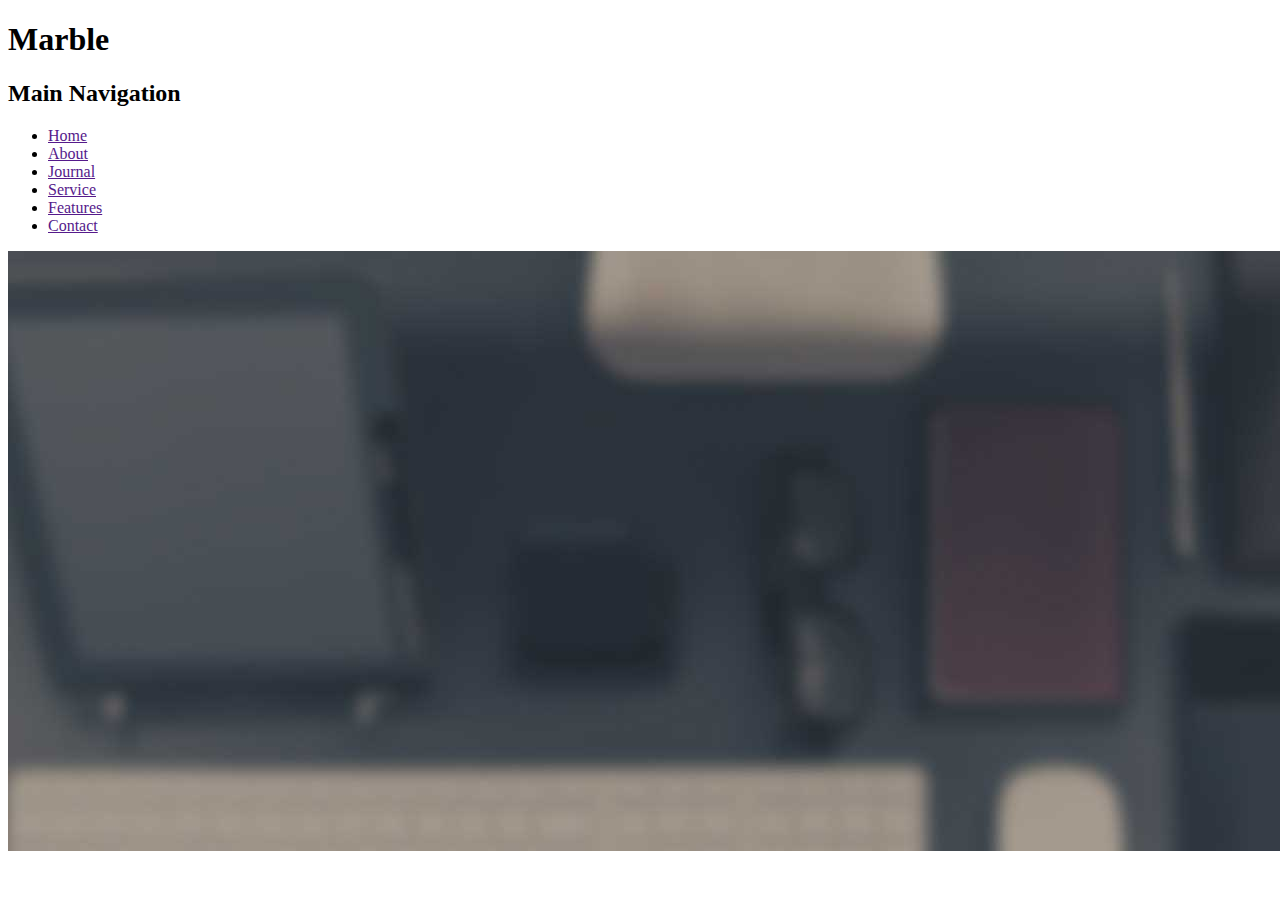
<file: 004/index.html>
<!DOCTYPE html>
<html lang="en">
<head>
	<meta charset="UTF-8">
	<title>Marble</title>
	<link href="style.css" rel="stylesheet" type="text/css">
	<meta name="viewport" content="width=device-width">	
</head>
<body>
	
	<header>
		<div class="wrapper">
			
			<h1 class="logo">Marble</h1>
			<nav>
				<h2> Main Navigation</h2>
				
				<div id="burger-nav">
				</div>
				
				<ul>
					<li><a href="" class="current">Home</a></li>
					<li> <a href="">About</a></li>
					<li> <a href="">Journal</a></li>
					<li> <a href="">Service</a></li>
					<li> <a href="">Features</a></li>
					<li> <a href="">Contact</a></li>
				
				</ul>
			</nav>
			
		</div>
	</header>
	
	<div id="main-banner">
		
		<!-- Change to the picture element -->
		<img src="images/banner.jpg" alt="banner">
		
	</div>
</body>
</html>
</file>
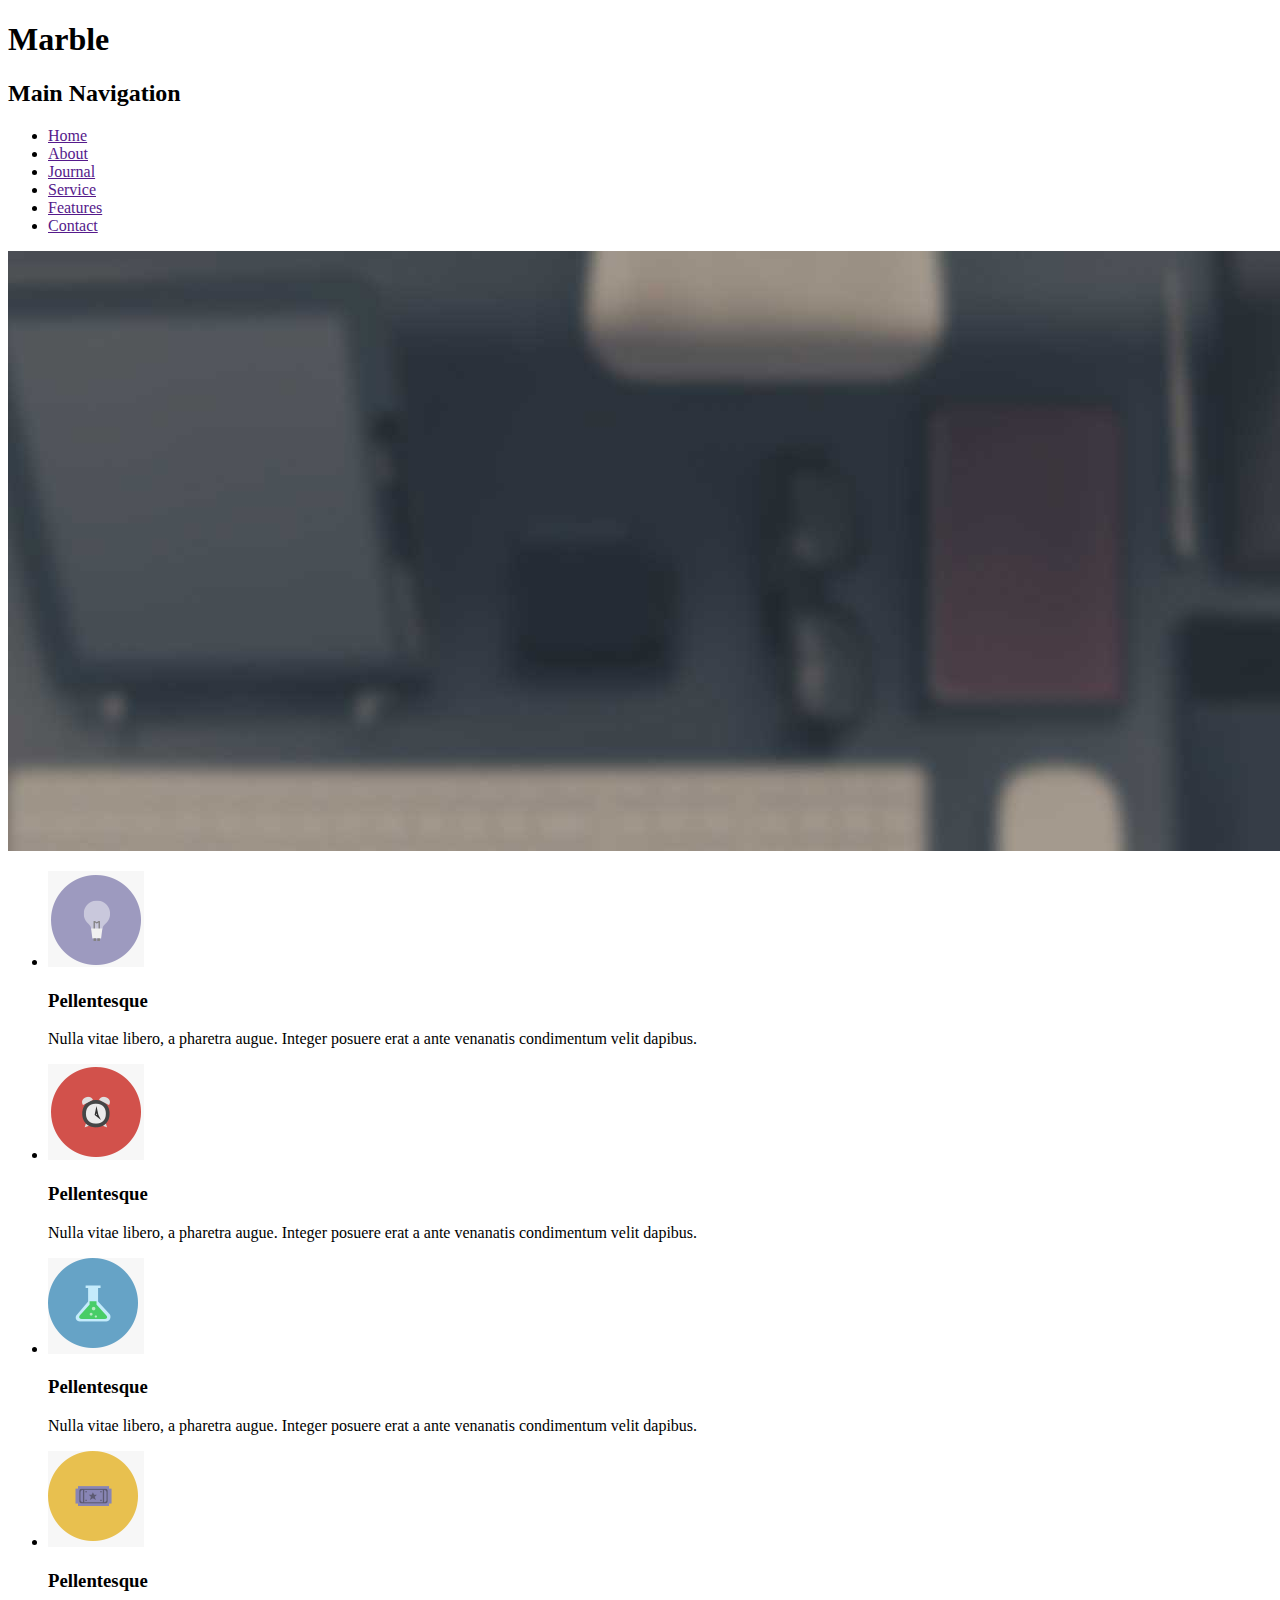
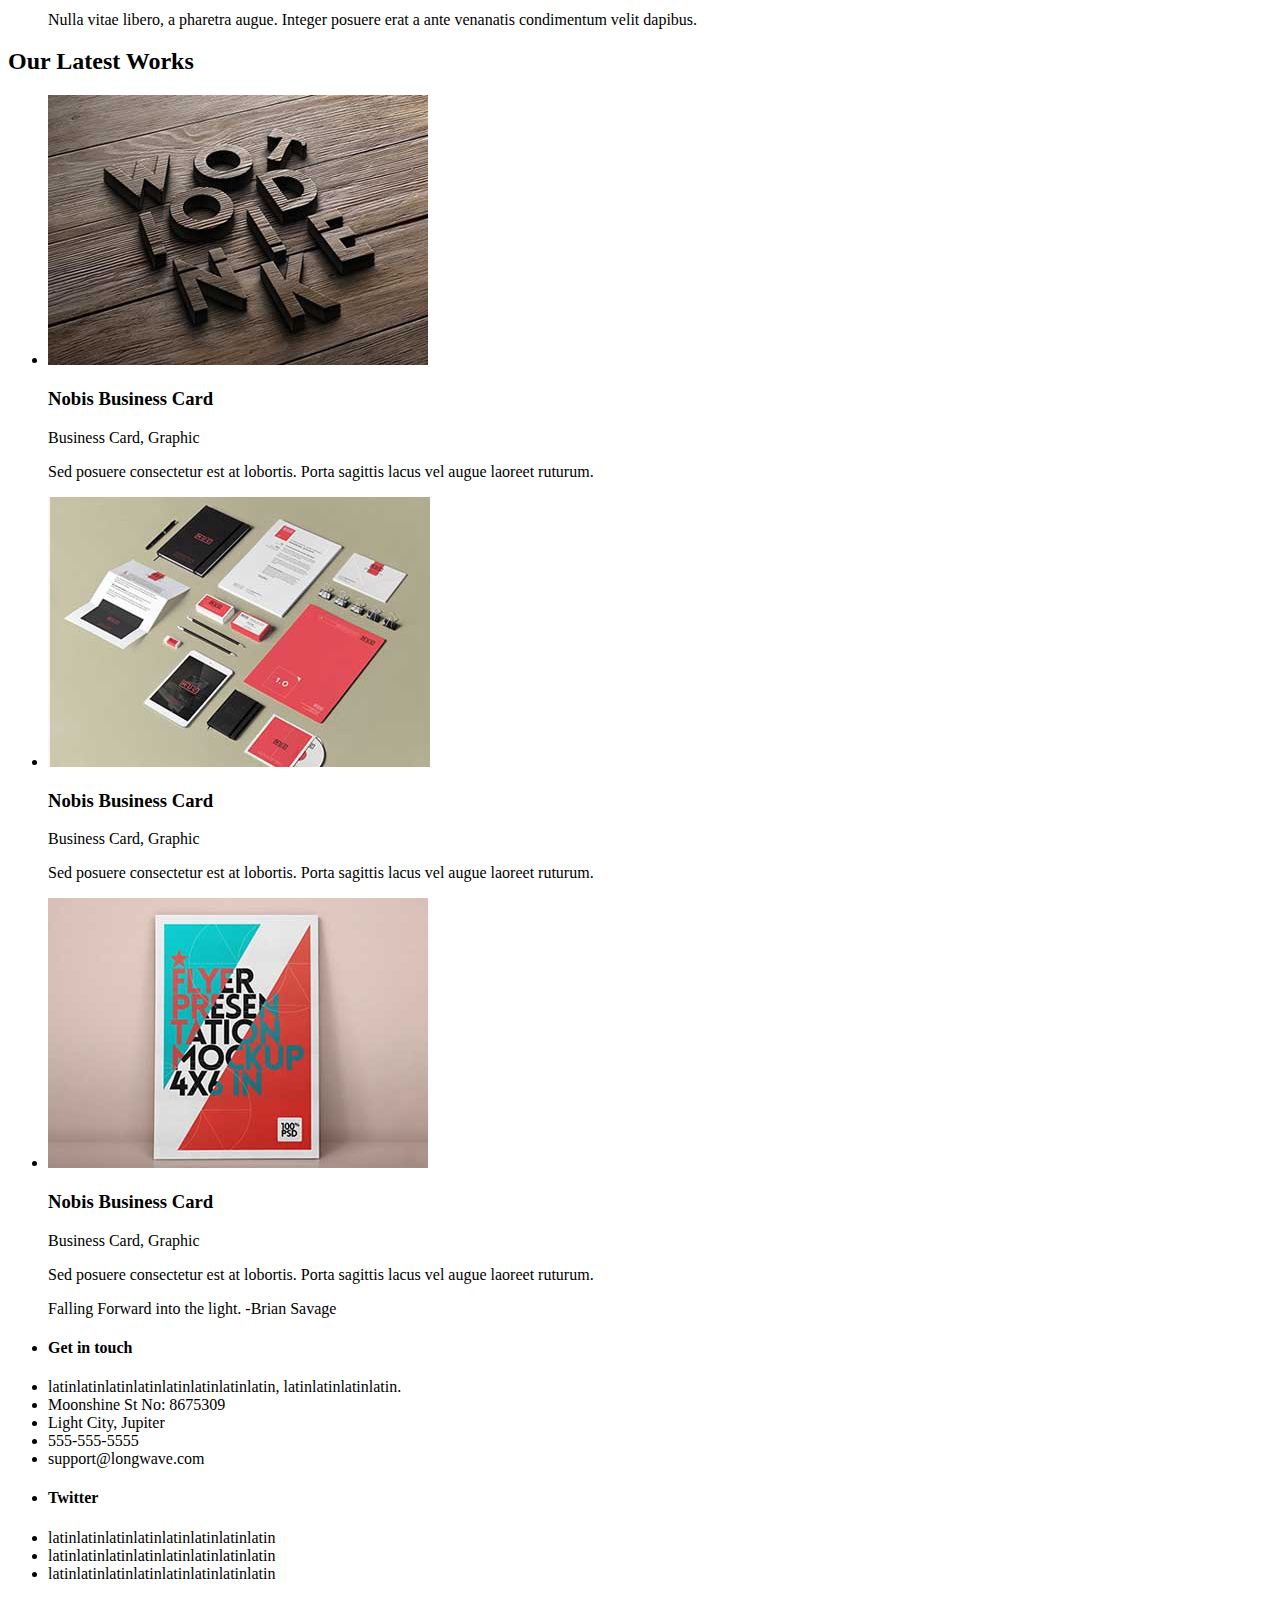
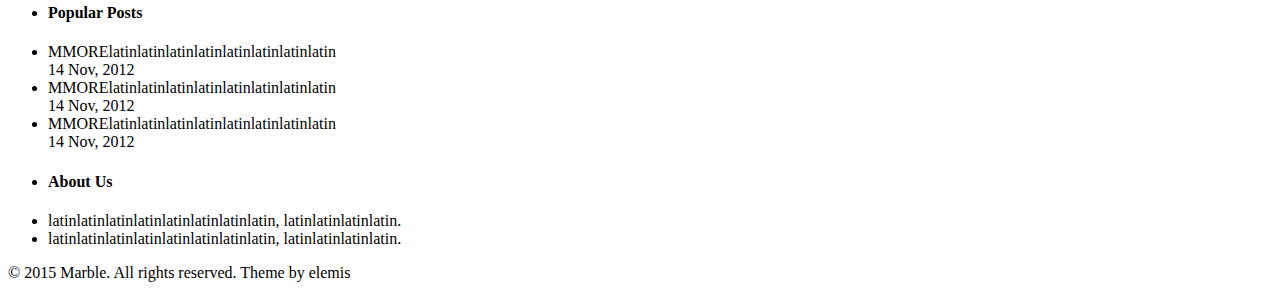
<file: 005/index.html>
<!DOCTYPE html>
<html lang="en">
<head>
	<meta charset="UTF-8">
	<title>Marble</title>
	<link href="style.css" rel="stylesheet" type="text/css">
	<meta name="viewport" content="width=device-width">	
</head>
<body>
	
	<header>
		<div class="wrapper">
			
			<h1 class="logo">Marble</h1>
			<nav>
				<h2> Main Navigation</h2>
				
				<div id="burger-nav">
				</div>
				
				<ul>
					<li><a href="" class="current">Home</a></li>
					<li> <a href="">About</a></li>
					<li> <a href="">Journal</a></li>
					<li> <a href="">Service</a></li>
					<li> <a href="">Features</a></li>
					<li> <a href="">Contact</a></li>
				
				</ul>
			</nav>
			
		</div>
	</header>
	
	<div id="main-banner">
		
		<!-- Change to the picture element -->
		<img src="images/banner.jpg" alt="banner">
		
	</div>
	
	<main class="wrapper">
		
		<section id="selling-points">
			<ul>
				<li>
					<img src="images/icon-1.png" alt="selling point">
					<h3>Pellentesque</h3>
					<p>Nulla vitae libero, a pharetra augue. Integer posuere erat a ante venanatis condimentum velit dapibus.</p>
				</li>

				<li>
					<img src="images/icon-2.png" alt="selling point">
					<h3>Pellentesque</h3>
					<p>Nulla vitae libero, a pharetra augue. Integer posuere erat a ante venanatis condimentum velit dapibus.</p>
				</li>

				<li>
					<img src="images/icon-3.png" alt="selling point">
					<h3>Pellentesque</h3>
					<p>Nulla vitae libero, a pharetra augue. Integer posuere erat a ante venanatis condimentum velit dapibus.</p>
				</li>

				<li>
					<img src="images/icon-4.png" alt="selling point">
					<h3>Pellentesque</h3>
					<p>Nulla vitae libero, a pharetra augue. Integer posuere erat a ante venanatis condimentum velit dapibus.</p>
				</li>
			</ul>
		</section>
		
		<section id="latest-work">
			<h2> Our Latest Works</h2>
			
			<ul>
				<li>
					<img src="images/snap-1.jpg" alt="work">
					<h3>Nobis Business Card</h3>
					<p class="tags"> Business Card, Graphic</p>
					<p> Sed posuere consectetur est at lobortis. Porta sagittis lacus vel augue laoreet ruturum.</p>				
				</li>
				<li>
					<img src="images/snap-2.jpg" alt="work">
					<h3>Nobis Business Card</h3>
					<p class="tags"> Business Card, Graphic</p>
					<p> Sed posuere consectetur est at lobortis. Porta sagittis lacus vel augue laoreet ruturum.</p>				
				</li>
				<li>
					<img src="images/snap-3.jpg" alt="work">
					<h3>Nobis Business Card</h3>
					<p class="tags"> Business Card, Graphic</p>
					<p> Sed posuere consectetur est at lobortis. Porta sagittis lacus vel augue laoreet ruturum.</p>				
				</li>						
			</ul>
		</section>
			
	</main>
	<div id="quote">
		<blockquote> Falling Forward into the light. -Brian Savage </blockquote>
	</div>
	
	<footer>
		<div class="wrapper">
			<ul>
				<li><h4>Get in touch</h4></li>
				<li>latinlatinlatinlatinlatinlatinlatinlatin, latinlatinlatinlatin.</li>
				<li>Moonshine St No: 8675309</li>
				<li>Light City, Jupiter</li>
				<li>555-555-5555</li>
				<li>support@longwave.com</li>
			</ul>
			<ul>
				<li><h4>Twitter</h4></li>
				<li class="tw">latinlatinlatinlatinlatinlatinlatinlatin</li>
				<li class="tw">latinlatinlatinlatinlatinlatinlatinlatin</li>
				<li class="tw">latinlatinlatinlatinlatinlatinlatinlatin</li>
			</ul>
			<ul>
				<li><h4>Popular Posts</h4></li>
				<li>MMORElatinlatinlatinlatinlatinlatinlatinlatin<br />14 Nov, 2012</li>
				<li>MMORElatinlatinlatinlatinlatinlatinlatinlatin<br />14 Nov, 2012</li>
				<li>MMORElatinlatinlatinlatinlatinlatinlatinlatin<br />14 Nov, 2012</li>
			</ul>
			<ul>
				<li><h4>About Us</h4></li>			
				<li>latinlatinlatinlatinlatinlatinlatinlatin, latinlatinlatinlatin.</li>
				<li>latinlatinlatinlatinlatinlatinlatinlatin, latinlatinlatinlatin.</li>		
			</ul>
			
			<div id="copyright">&copy; 2015 Marble. All rights reserved. Theme by elemis</div>
		</div>
	</footer>
			
			
</body>
</html>
</file>
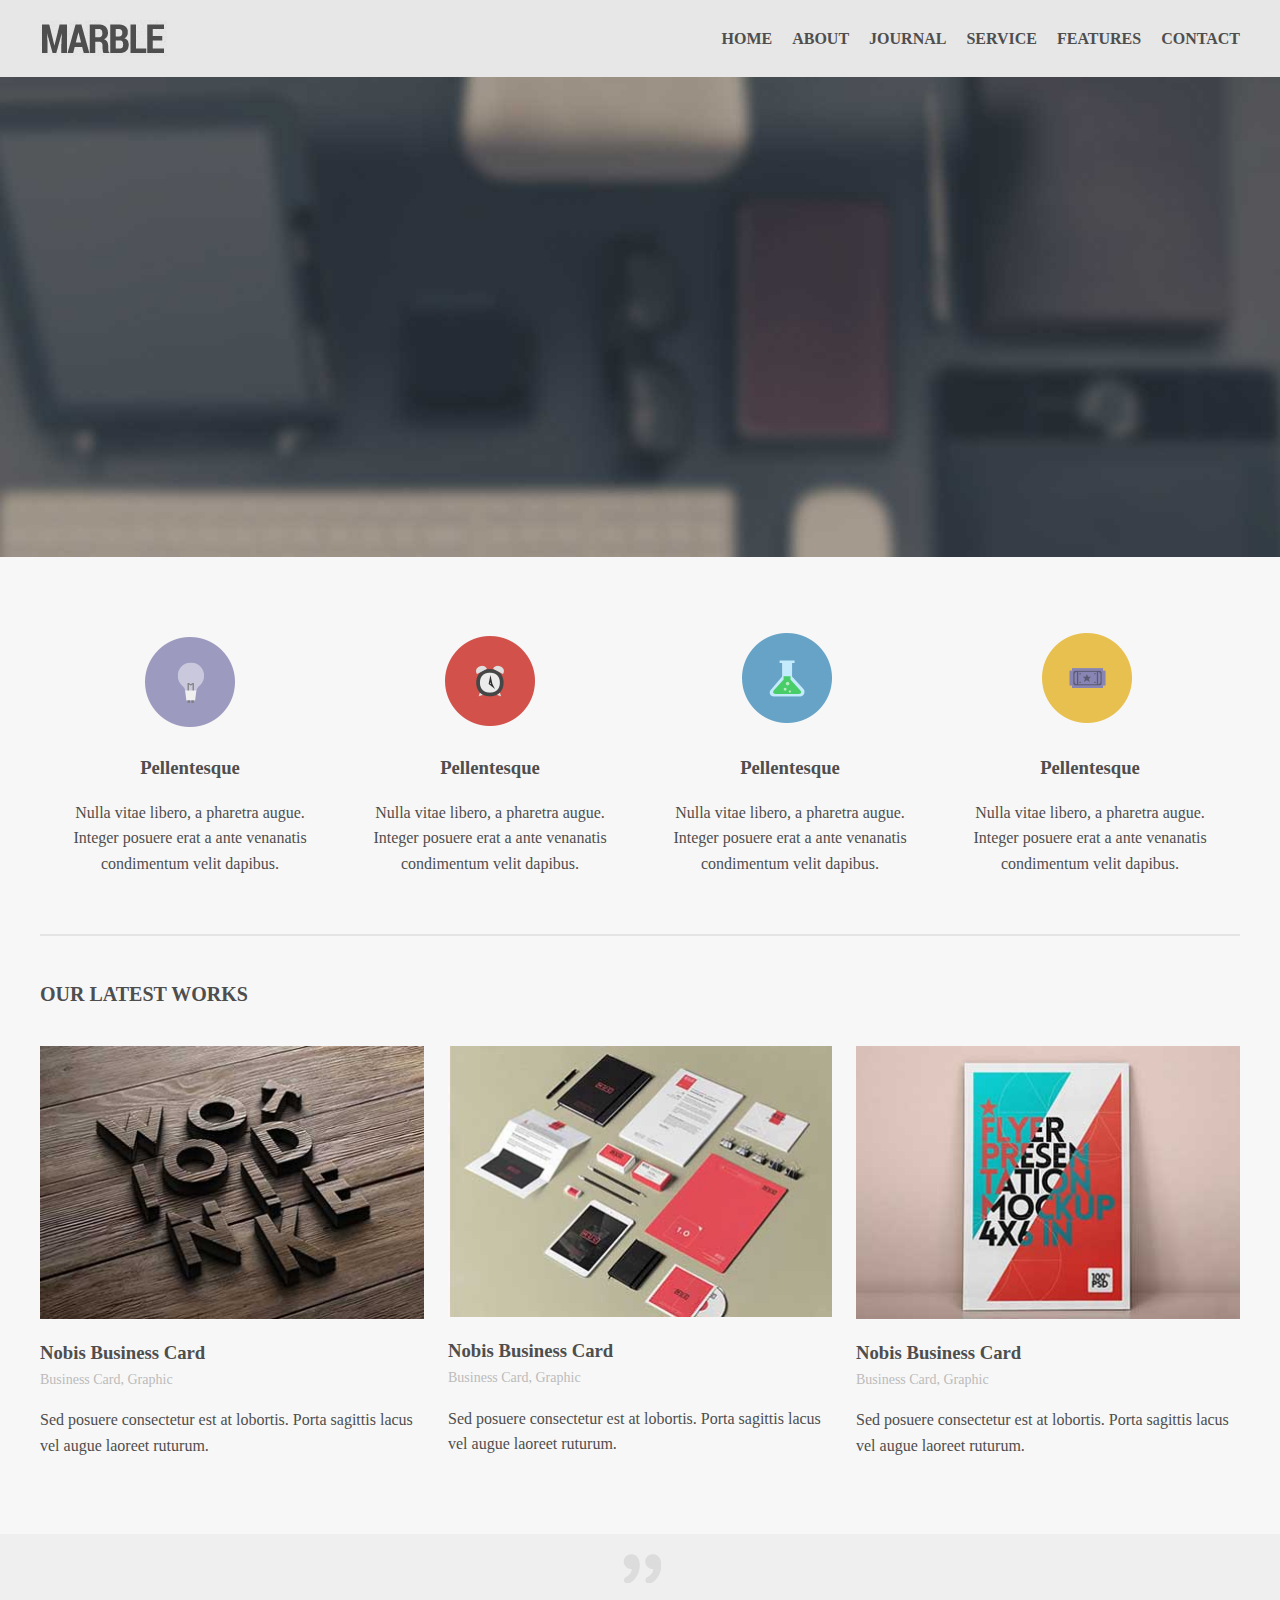
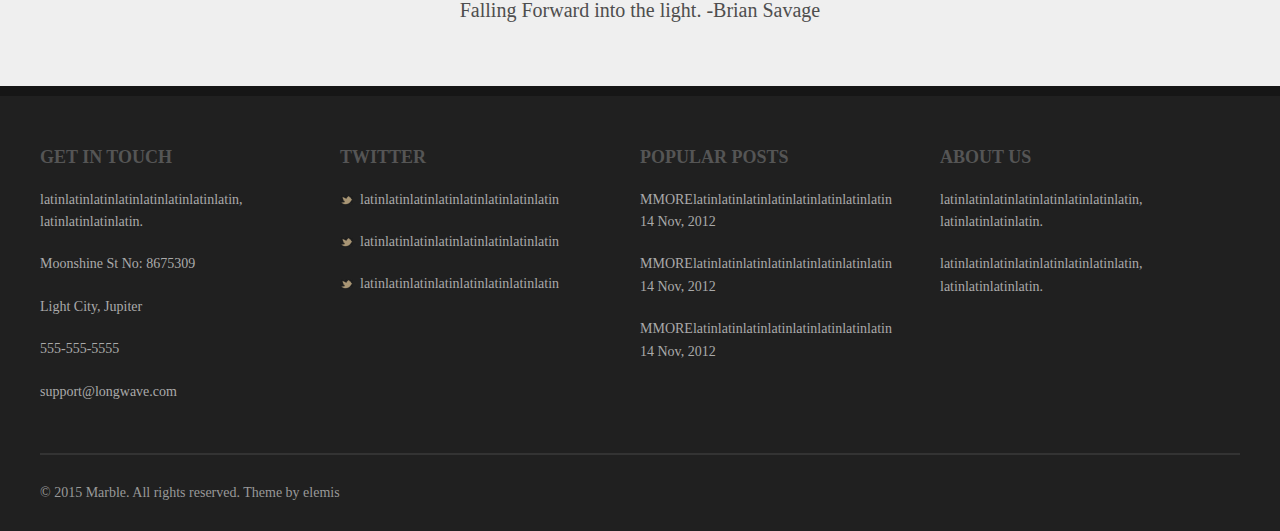
<file: 011/index.html>
<!DOCTYPE html>
<html lang="en">
  <head>
  <meta charset="UTF-8">
  <title>Marble</title>
  <link href="style.css" rel="stylesheet" type="text/css">
  <meta name="viewport" content="width=device-width">
	 
  </head>
  <body>
<header>
       <div class="wrapper">
          <h1 class="logo">Marble</h1>
          <nav>
                 <h2> Main Navigation</h2>
                 <div id="burger-nav"> </div>
                 <ul>
                    <li><a href="" class="current">Home</a></li>
                    <li> <a href="">About</a></li>
                    <li> <a href="">Journal</a></li>
                    <li> <a href="">Service</a></li>
                    <li> <a href="">Features</a></li>
                    <li> <a href="">Contact</a></li>
               </ul>
            </nav>
     </div>
  </header>
<div id="main-banner">
       
          <img src="images/banner.jpg" alt="banner"> 
	
	
  </div>
<main class="wrapper">
       <section id="selling-points">
          <ul>
                 <li> <img src="images/icon-1.png" alt="selling point">
                    <h3>Pellentesque</h3>
                    <p>Nulla vitae libero, a pharetra augue. Integer posuere erat a ante venanatis condimentum velit dapibus.</p>
               </li>
                 <li> <img src="images/icon-2.png" alt="selling point">
                    <h3>Pellentesque</h3>
                    <p>Nulla vitae libero, a pharetra augue. Integer posuere erat a ante venanatis condimentum velit dapibus.</p>
               </li>
                 <li> <img src="images/icon-3.png" alt="selling point">
                    <h3>Pellentesque</h3>
                    <p>Nulla vitae libero, a pharetra augue. Integer posuere erat a ante venanatis condimentum velit dapibus.</p>
               </li>
                 <li> <img src="images/icon-4.png" alt="selling point">
                    <h3>Pellentesque</h3>
                    <p>Nulla vitae libero, a pharetra augue. Integer posuere erat a ante venanatis condimentum velit dapibus.</p>
               </li>
            </ul>
     </section>
       <section id="latest-work">
          <h2> Our Latest Works</h2>
          <ul>
                 <li> <img src="images/snap-1.jpg" alt="work">
                    <h3>Nobis Business Card</h3>
                    <p class="tags"> Business Card, Graphic</p>
                    <p> Sed posuere consectetur est at lobortis. Porta sagittis lacus vel augue laoreet ruturum.</p>
               </li>
                 <li> <img src="images/snap-2.jpg" alt="work">
                    <h3>Nobis Business Card</h3>
                    <p class="tags"> Business Card, Graphic</p>
                    <p> Sed posuere consectetur est at lobortis. Porta sagittis lacus vel augue laoreet ruturum.</p>
               </li>
                 <li> <img src="images/snap-3.jpg" alt="work">
                    <h3>Nobis Business Card</h3>
                    <p class="tags"> Business Card, Graphic</p>
                    <p> Sed posuere consectetur est at lobortis. Porta sagittis lacus vel augue laoreet ruturum.</p>
               </li>
            </ul>
     </section>
  </main>
<div id="quote">
       <blockquote> Falling Forward into the light. -Brian Savage </blockquote>
  </div>
<footer>
       <div class="wrapper">
          <ul>
                 <li>
                    <h4>Get in touch</h4>
               </li>
                 <li>latinlatinlatinlatinlatinlatinlatinlatin, latinlatinlatinlatin.</li>
                 <li>Moonshine St No: 8675309</li>
                 <li>Light City, Jupiter</li>
                 <li>555-555-5555</li>
                 <li>support@longwave.com</li>
            </ul>
          <ul>
                 <li>
                    <h4>Twitter</h4>
               </li>
                 <li class="tw">latinlatinlatinlatinlatinlatinlatinlatin</li>
                 <li class="tw">latinlatinlatinlatinlatinlatinlatinlatin</li>
                 <li class="tw">latinlatinlatinlatinlatinlatinlatinlatin</li>
            </ul>
          <ul>
                 <li>
                    <h4>Popular Posts</h4>
               </li>
                 <li>MMORElatinlatinlatinlatinlatinlatinlatinlatin<br />
                    14 Nov, 2012</li>
                 <li>MMORElatinlatinlatinlatinlatinlatinlatinlatin<br />
                    14 Nov, 2012</li>
                 <li>MMORElatinlatinlatinlatinlatinlatinlatinlatin<br />
                    14 Nov, 2012</li>
            </ul>
          <ul>
                 <li>
                    <h4>About Us</h4>
               </li>
                 <li>latinlatinlatinlatinlatinlatinlatinlatin, latinlatinlatinlatin.</li>
                 <li>latinlatinlatinlatinlatinlatinlatinlatin, latinlatinlatinlatin.</li>
            </ul>
          <div id="copyright">&copy; 2015 Marble. All rights reserved. Theme by elemis</div>
     </div>
  </footer>
</body>
  <script src="https://code.jquery.com/jquery-1.12.0.min.js"></script>
  <script src="menu.js"></script>
</html>
</file>
<file: 004/style.css>
/* CSS Document */
</file>
<file: 005/style.css>
/* CSS Document */
</file>
<file: 011/style.css>
*{
    font-family: Trebuchet MS;
}

body, ul, li{
    margin: 0;
    padding: 0;
}

p, li, h1, h2, h3, h4{
    color: #4e4e4e;
}

body{
    background: #f7f7f7;
}

.wrapper{
    width: 96%;
    max-width: 1200px;
    margin: 0 auto;
    padding: 0 2%;
}

header{
    background: #e7e7e7;
    padding: 20px 0;
}

header h1{
    margin: 0;
    text-indent: -10000px;
    background: url(images/logo.png) no-repeat;;
    width: 140px;
    float: left;
}

header nav{
    float: right;
}

header nav h2{
    line-height: 0;
    margin: 0;
    text-indent: -10000px;
}

header nav ul{
    margin: 0;
    padding: 0;
}

header nav li{
    list-style-type: none;
    float: left;
    margin-left: 20px;
    margin-top: 10px;
}

header nav a{
    text-decoration: none;
    color: #4e4e4e;
    text-transform: uppercase;
    font-weight: bold;
}

header:after{
    display: block;
    content: "";
    clear: both;
}

#main-banner img{
    width: 100%;
}

#selling-points{
    margin-top: 60px;
}

#selling-points li{
    width: 23%;
    float: left;
    text-align: center;
    list-style-type: none;
    padding: 1%;
    line-height: 1.6em;
}

#selling-points:after{
    clear: both;
    display: block;
    content: "";
}

#latest-work{
    padding-top: 30px;
    margin-top: 30px;
    border-top: 2px solid #e4e4e4;
}

#latest-work h2{
    text-transform: uppercase;
    font-size: 20px;
    margin-bottom: 40px;
}

#latest-work li{
    width: 32%;
    float: left;
    list-style-type: none;
}

#latest-work li img{
    width: 100%;
}

#latest-work li:nth-child(2){
    margin: 0 2%;
}

#latest-work ul:after{
    content: "";
    display: block;
    clear: both;
}

#latest-work h3{
    margin-bottom: 0px;
}

#latest-work p{
    line-height: 1.6em;
}

p.tags{
    color: #bbb;
    font-size: 14px;
    margin-top: 5px;
}

#quote{
    margin-top: 60px;
    width: 60%;
    padding: 40px 20%;
    background: url(images/quote.png) no-repeat center 20px;
    background-color: #efefef;
    text-align: center;
    color: #4e4e4e;
    font-size: 20px;
    line-height: 1.6em; 
}

footer{
    background: #202020;
    padding: 30px 0;
    border-top: 10px solid #161616
}

footer h4{
    margin: 0;
    color: #555;
    text-transform: uppercase;
    font-size: 18px;
}


footer ul{
    float: left;
    width: 25%;
    list-style-type: none;
}

footer li{
    color: #aaa;
    width: 80%;
    margin: 20px 0;
    font-size: 14px;
    line-height: 1.6em;
} 

footer:after{
    content: "";
    display: block;
    clear: both;
}

footer li.tw{
    padding-left: 20px;
    background: url(images/tweet.png) no-repeat left 6px;
}

#copyright{
    clear: both;
    padding-top: 30px;
    margin-top: 30px;
    float: left;
    width: 100%;
    border-top: 2px solid #333;
    color: #999;
    font-size: 14px;
}


/* MEDIA QUERIES */

@media screen and (max-width: 960px){

#selling-points li{
    width: 40%;
    padding: 0 5%;
    margin: 20px 0;
}

#selling-points li:nth-child(odd){
    clear: both;
}

footer ul{
    width: 50%;
}

footer ul:nth-child(odd){
    clear: both;
}

#quote{
    width: 90%;
    padding: 40px 5%;
}

}

@media screen and (max-width: 768px){

header nav{
    float: none;
}

header nav li{
    margin-left: 0;
    width: 16.66%;
    text-align: center;
    font-size: 14px;
}

header h1.logo{
    float: none;
    margin: 0 auto 15px;
}

#latest-work li{
    width: 60%;
    margin: 30px 20% !important;
    float: none;
}

#latest-work h2{
    text-align: center;
}

}


@media screen and (max-width: 480px){

#selling-points li{
    width: 80%;
    padding: 0 10%;
    margin: 20px 0;
}

#latest-work li{
    width: 80%;
    margin: 30px 10% !important;
}

#quote{
    font-size: 16px;
    font-weight: bold;
}

footer ul{
    width: 100%;
    float: none;
    border-top: 2px solid #333;
}

header nav li{
    float: none;
    width: 100%;
    margin: 0;
}

header nav{
    background: #555;
}

header .wrapper{
    padding: 0;
    width: 100%;

}

header{
    padding-bottom: 0;
}

header nav li a{
    display: block;
    text-align: center;
    padding: 10px;
    color: #999;
    border-top: 1px solid #4f4f4f;
}

#burger-nav{
    width: 100%;
    height: 40px;
    background: url(images/burger.png) no-repeat 98% center;
    cursor: pointer;
}

header nav ul{
    height: 0;
    overflow: hidden;
}

header nav ul.open{
    height: auto;
}

}
</file>
